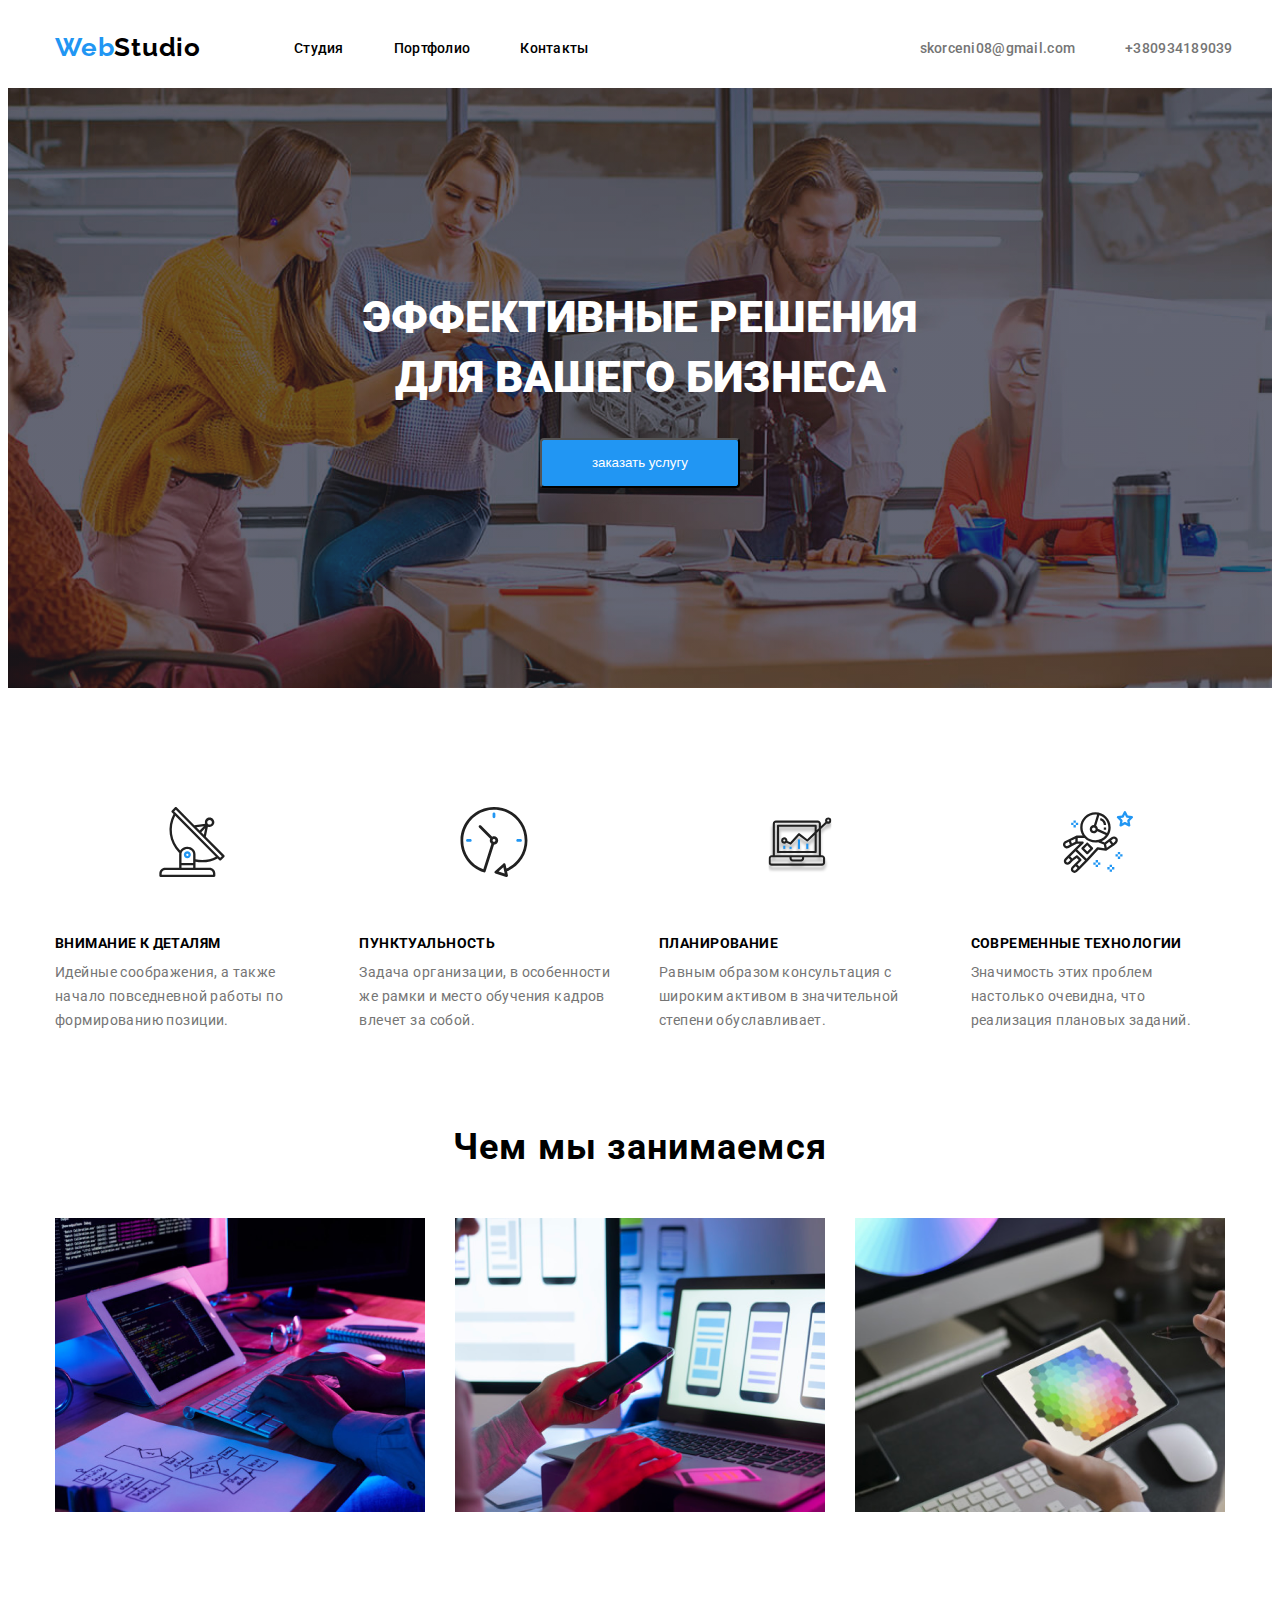
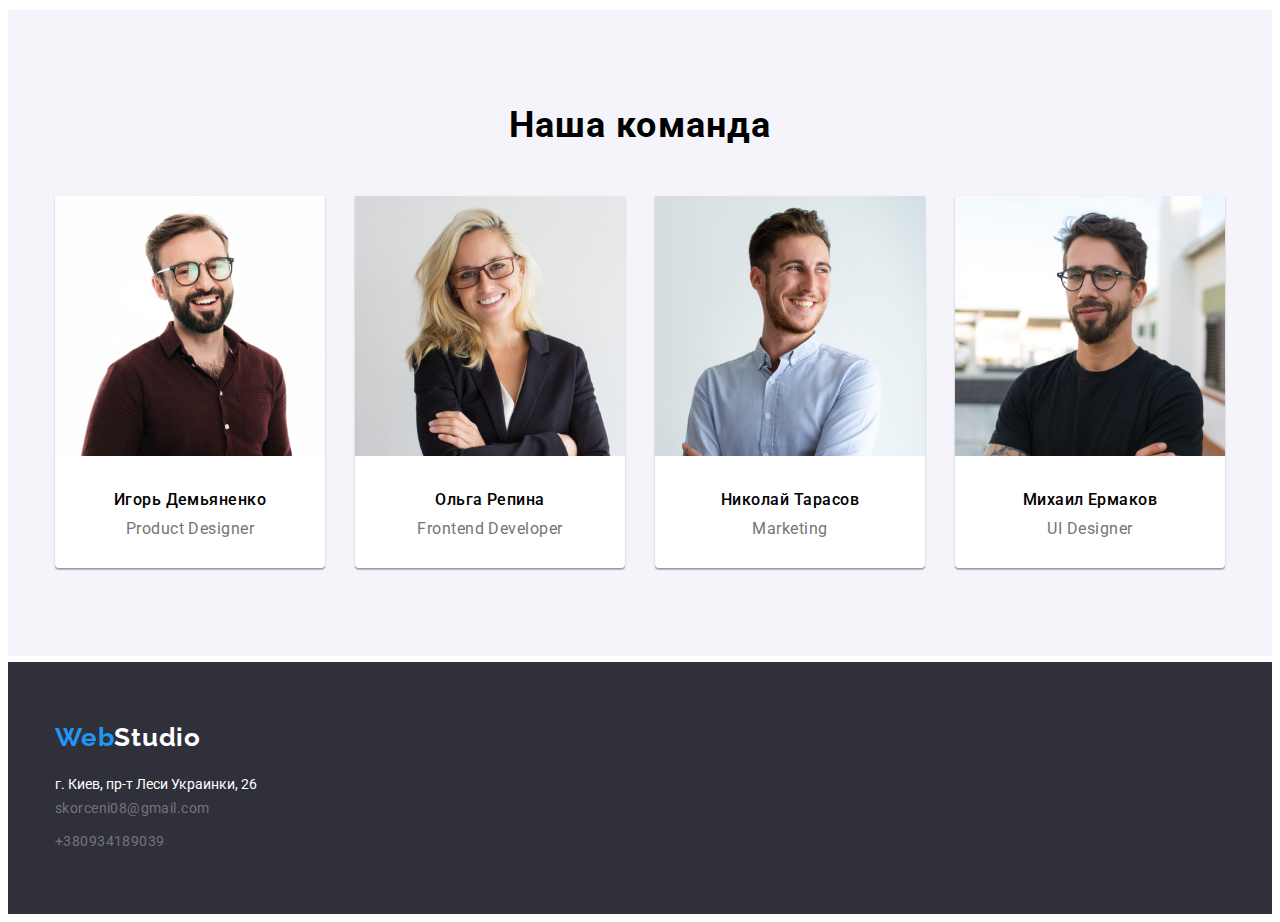
<file: index.html>
<!DOCTYPE html>
<html lang="en">
  <head>
    <meta charset="UTF-8" />
    <meta name="viewport" content="width=device-width, initial-scale=1.0" />
    <title>goit-markup-hw-04</title>
    <link
      rel="stylesheet"
      href="https://cdnjs.cloudflare.com/ajax/libs/modern-normalize/1.0.0/modern-normalize.min.css"
      integrity="sha512-ISS7cAi1PEhQ8jnbJpJZMd29NlhNj4AWYyLOSp2CE/CsHxTCu+r+t0D2yoJudVrd0/8fTVPUVDzY5Tvli75u/g=="
      crossorigin="anonymous"
    />
    <link rel="preconnect" href="https://fonts.gstatic.com" />
    <link
      href="https://fonts.googleapis.com/css2?family=Raleway:wght@700&family=Roboto:wght@400;500;700;900&display=swap"
      rel="stylesheet"
    />
    <link rel="stylesheet" href="./css/style.css" />
  </head>
  <body>
    <!--навигация-->
    <header class="header">
      <div class="container" style="display: flex">
        <nav class="nav-box" style="display: flex">
          <a href="./index.html" class="header-logo" style="display: flex"
            ><span class="web">Web</span><span class="studio">Studio</span></a
          >
          <ul class="header-navigation list" style="display: flex">
            <li class="head-link">
              <a href="./studia.html" class="header-link link-studio"
                ><p>Студия</p></a
              >
            </li>
            <li class="head-link">
              <a href="./portfolio.html" class="header-link link-portfolio"
                ><p>Портфолио</p></a
              >
            </li>
            <li class="head-link">
              <a href="./contacts.html" class="header-link link-contacts"
                ><p>Контакты</p></a
              >
            </li>
          </ul>
        </nav>
        <!--контакты-->
        <ul class="header-contacts list" style="display: flex">
          <li class="head-mail">
            <a
              href="mailto:skorceni08@gmail.com"
              class="header-contact contact-mail"
              ><p>skorceni08@gmail.com</p></a
            >
          </li>
          <li class="head-phone">
            <a href="tel:+380934189039" class="header-contact contact-tel"
              ><p>+380934189039</p>
            </a>
          </li>
        </ul>
      </div>
    </header>
    <main>
      <!-- основное -->
      <section class="baner">
        <div class="container text-baner">
          <h1 class="baner-text">
            ЭФФЕКТИВНЫЕ РЕШЕНИЯ<br />ДЛЯ ВАШЕГО БИЗНЕСА
          </h1>
          <ul class="list">
            <li>
              <button type="button" class="baner-buttons">
                заказать услугу
              </button>
            </li>
          </ul>
        </div>
      </section>
      <!-- Преимущества -->
      <section class="post-benefits">
        <div class="container benefits" style="display: flex">
          <ul class="benefits list" style="display: flex">
            <li class="text icon-antena">
              <h3 class="post-title">Внимание к деталям</h3>
              <p class="post-text">
                Идейные соображения, а также начало повседневной работы по
                формированию позиции.
              </p>
            </li>
            <li class="text icon-clock">
              <h3 class="post-title">Пунктуальность</h3>
              <p class="post-text">
                Задача организации, в особенности же рамки и место обучения
                кадров влечет за собой.
              </p>
            </li>
            <li class="text icon-diagram">
              <h3 class="post-title">Планирование</h3>
              <p class="post-text">
                Равным образом консультация с широким активом в значительной
                степени обуславливает.
              </p>
            </li>
            <li class="text icon-astronaut">
              <h3 class="post-title">Современные технологии</h3>
              <p class="post-text">
                Значимость этих проблем настолько очевидна, что реализация
                плановых заданий.
              </p>
            </li>
          </ul>
        </div>
      </section>
      <!-- фото -->

      <section class="our-work">
        <div class="container work">
          <h2 class="post-work">Чем мы занимаемся</h2>

          <ul class="work list" style="display: flex">
            <li class="photo-work">
              <img
                src="./img/box1.png"
                alt="code"
                width="370"
                height="294"
                class="photo-work"
              />
            </li>
            <li class="photo-work">
              <img
                src="./img/box2.png"
                alt="css"
                width="370"
                height="294"
                class="photo-work"
              />
            </li>
            <li class="photo-work">
              <img
                src="./img/box3.png"
                alt="css"
                width="370"
                height="294"
                class="photo-work-last"
              />
            </li>
          </ul>
        </div>
      </section>

      <!-- команда -->
      <section class="our-team">
        <div class="container main-team">
          <h2 class="post-team">Наша команда</h2>

          <ul class="team-photo list" style="display: flex">
            <li class="team">
              <img
                src="./img/PD.jpg"
                alt="product designer"
                width="270"
                height="260"
                class="photo-team"
              />
              <h3 class="name">Игорь Демьяненко</h3>
              <p class="position">Product Designer</p>
            </li>
            <li class="team">
              <img
                src="./img/FD.jpg"
                alt="Frontend Developer"
                width="270"
                height="260"
                class="photo-team"
              />
              <h3 class="name">Ольга Репина</h3>
              <p class="position">Frontend Developer</p>
            </li>
            <li class="team">
              <img
                src="./img/MA.jpg"
                alt="Marketing"
                width="270"
                height="260"
                class="photo-team"
              />
              <h3 class="name">Николай Тарасов</h3>
              <p class="position">Marketing</p>
            </li>
            <li class="team">
              <img
                src="./img/UI.jpg"
                alt="UI Designer"
                width="270"
                height="260"
                class="photo-team"
              />
              <h3 class="name">Михаил Ермаков</h3>
              <p class="position">UI Designer</p>
            </li>
          </ul>
        </div>
      </section>
    </main>

    <!-- Футер -->
    <footer class="footer">
      <div class="container">
        <a href="./index.html" class="footer-logo" style="display: flex">
          <span class="web">Web</span>
          <span class="footerstudio">Studio</span></a
        >
        <address>
          <p>
            <a
              href="https://www.google.com/maps/place/Lesi+Ukrainky+Blvd,+26,+Kyiv,+02000/@50.4265841,30.5361971,17z/data=!3m1!4b1!4m5!3m4!1s0x40d4cf0e033ecbe9:0x57a4dffefec77da0!8m2!3d50.4265807!4d30.5383858"
              class="footer-map"
            >
              г. Киев, пр-т Леси Украинки, 26</a
            >
          </p>
        </address>
        <address>
          <p class="footer-contacts">
            <a href="mailto:skorceni08@gmail.com" class="footer-contacts"
              >skorceni08@gmail.com</a
            >
          </p>
          <p class="footer-contacts">
            <a href="tel:+380934189039" class="footer-contacts"
              >+380934189039</a
            >
          </p>
        </address>
      </div>
    </footer>
  </body>
</html>
</file>
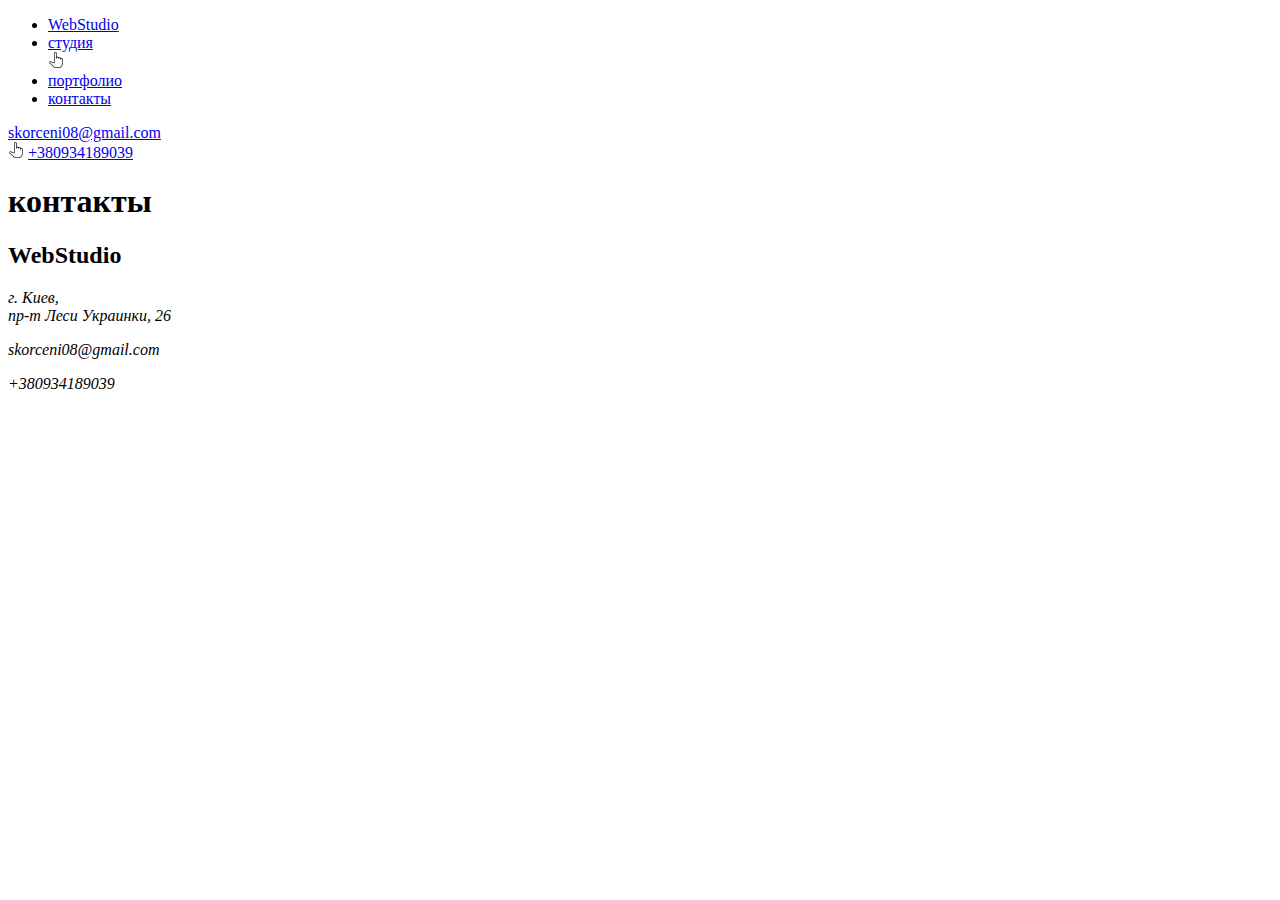
<file: contacts.html>
<!DOCTYPE html>
<html lang="en">
<head>
    <meta charset="UTF-8">
    <meta name="viewport" content="width=device-width, initial-scale=1.0">
    <title>Document</title>
</head>
<body>
     <!-- шапка --><!--навигация--><!--контакты-->
    <header>
        <nav>
           <ul>
            <li><a href="./index.html">WebStudio</a></li>
            <li><a href="./studia.html">студия</a><br><img src="./img/finger1.png" alt="fing"/></li>
            <li><a href="./portfolio.html">портфолио</a></li>
            <li><a href="./contacts.html">контакты</a></li>  
        </ul>
          </ul>
        </nav>
          <a href="mailto:skorceni08@gmail.com">skorceni08@gmail.com</a><br>
          <img src="./img/finger2.png" alt="fing2"/>
          <a href="tel:+380934189039">+380934189039</a>
    </header>
    <main>
        <!-- основное -->
        <section>
          <h1>контакты</h1>
        </section>
    </main> 
       <footer>
            <h2>WebStudio</h2>
            <address>        
              <p> г. Киев,<br> пр-т Леси Украинки, 26</p>
            </address>
            <address>
              <p> skorceni08@gmail.com</p>
              <p>+380934189039</p>
            </address>
           
    </footer>
  </body>
</html>
</file>
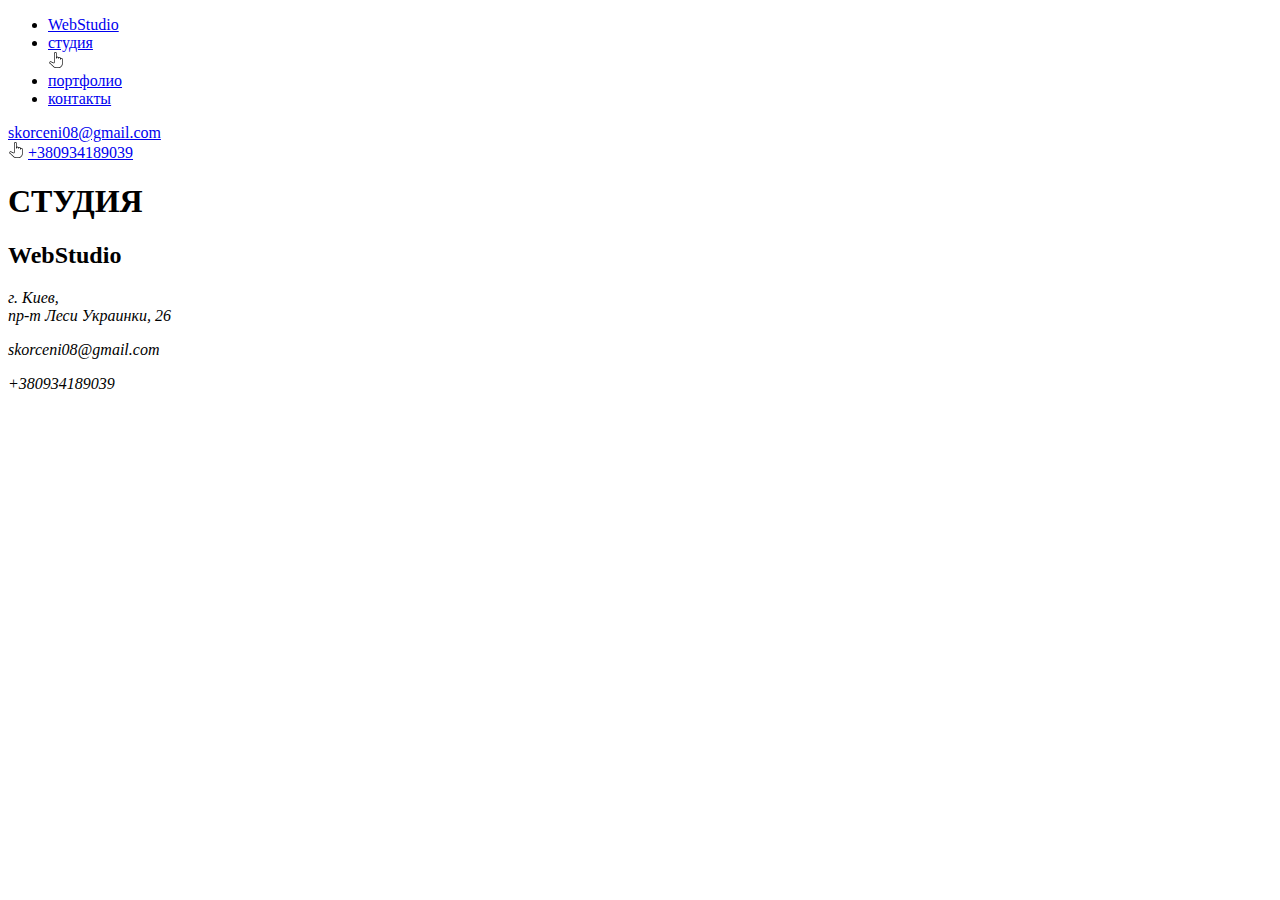
<file: studia.html>
<!DOCTYPE html>
<html lang="en">
<head>
    <meta charset="UTF-8">
    <meta name="viewport" content="width=device-width, initial-scale=1.0">
    <title>Document</title>
</head>
<body>
     <!-- шапка --><!--навигация--><!--контакты-->
    <header>
        <nav>
           <ul>
            <li><a href="./index.html">WebStudio</a></li>
            <li><a href="./studia.html">студия</a><br><img src="./img/finger1.png" alt="fing"/></li>
            <li><a href="./portfolio.html">портфолио</a></li>
            <li><a href="./contacts.html">контакты</a></li>  
        </ul>
          </ul>
        </nav>
          <a href="mailto:skorceni08@gmail.com">skorceni08@gmail.com</a><br>
          <img src="./img/finger2.png" alt="fing2"/>
          <a href="tel:+380934189039">+380934189039</a>
    </header>
    <main>
        <!-- основное -->
        <section>
          <h1>СТУДИЯ</h1>
        </section>
    </main> 
       <footer>
            <h2>WebStudio</h2>
            <address>        
              <p> г. Киев,<br> пр-т Леси Украинки, 26</p>
            </address>
            <address>
              <p> skorceni08@gmail.com</p>
              <p>+380934189039</p>
            </address>
           
    </footer>
  </body>
</html>
</file>
<file: css/style.css>
*,
::after,
::before {
  box-sizing: border-box;
}
:root {
  --primary-text-color: #757575;
  --title-text-color: #000000;
  --accent-text-color: #2196f3;
  --primary-white-color: #ffffff;
  --secondary-background-color: #2f303a;
  --button-text-color: #212121;
  --primary-background-color: #e5e5e5;
}

body {
  background-color: var(--primary-white-color);
  color: var(--primary-text-color);
  font-family: "Raleway", sans-serif;
  font-style: normal;
  font-weight: bold;
  width: auto;
}
ul {
  list-style: none;
  margin: 0;
  padding: 0;
}
p,
h1,
h2,
h3 {
  margin: 0;
}
a {
  text-decoration: none;
}
li {
  list-style-type: none;
}
.list {
  margin: 0;
  padding: 0;
}
/*логотип, меню навигации*/
.header {
  background-color: var(--primary-white-color);
  padding-top: 24px;
  padding-bottom: 25px;
}
.container {
  width: 1200px;
  padding-left: 15px;
  padding-right: 15px;
  margin-left: auto;
  margin-right: auto;
}
.header-logo {
  font-size: 26px;
  line-height: 31px;
  letter-spacing: 0.03em;
  text-align: center;

  padding-right: 93px;
}
.web {
  font-size: 26px;
  line-height: 31px;
  letter-spacing: 0.03em;
  color: var(--accent-text-color);
}
.studio {
  font-size: 26px;
  line-height: 31px;
  letter-spacing: 0.03em;
  color: var(--title-text-color);
}
.header-navigation {
  padding-top: 8px;
}
.head-link:not(:last-child) {
  padding-right: 50px;
}
.header-contacts {
  padding-left: 331px;
  padding-top: 8px;
}
.head-phone {
  padding-left: 50px;
}
.header-link {
  font-family: Roboto;
  font-weight: 500;
  font-size: 14px;
  line-height: 16px;
  letter-spacing: 0.02em;
  color: var(--title-text-color);
}
.header-contact {
  font-family: Roboto;
  font-weight: 500;
  font-size: 14px;
  line-height: 16px;
  letter-spacing: 0.02em;
  color: var(--primary-text-color);
}
.contact-icon {
  margin-right: 10px;
  fill: currentColor;
}
.contact-icon :hover,
.contact-icon :focus {
  color: var(--accent-text-color);
}
.header-contacts :hover,
.header-contacts :focus {
  color: var(--accent-text-color);
}
.header-navigation .header-link :hover,
.header-navigation .header-link :focus {
  color: var(--accent-text-color);
}
/*банер и кнопка*/
.baner {
  padding-top: 200px;
  padding-bottom: 200px;
  background: var(--secondary-background-color);
  max-width: 1600px;
  max-height: 600px;
  margin-right: auto;
  margin-left: auto;
  background-image: linear-gradient( to right, rgba(47, 48, 58, 0.4), rgba(47, 48, 58, 0.4) ), url('../img/background.jpg');
  background-size: cover;
  background-position: center;
}
  
.text-baner {
 text-align: center;
}
.baner-text {
  font-family: Roboto;
  font-style: normal;
  font-weight: 900;
  font-size: 44px;
  line-height: 1.36;
  color: var(--primary-white-color);
  padding-bottom: 30px;
}
.baner-buttons {
  width: 200px;
  height: 50px;
  left: 700px;
  top: 430px;
  background: var(--accent-text-color);
  box-shadow: 0px 4px 4px rgba(0, 0, 0, 0.15);
  border-radius: 4px;
  color: var(--primary-white-color);
}
button :hover,
button :focus {
  color: var(--accent-text-color);
  background-color: var(--title-text-color);
}
/*текст приимущества*/
.text::before {
  display: block;
  content: "";
  height: 120px;
  background-size: contain;
  background-repeat: no-repeat;
  background-position: center;
  border-radius: 4px;
}
.icon-antena::before {
  background-image: url(../img/antenna.svg);
  background-size: 70px;
  padding-top: 28px;
  padding-bottom: 22px;
  padding-left: 89px;
  padding-right: 111px;
}
.icon-clock::before{
  background-image: url(../img/clock.svg);
  background-size: 70px;
  padding-left: 100px;
  padding-right: 100px;
  padding-top: 25px;
  padding-bottom: 22px;
}
.icon-diagram::before{
  background-image: url(../img/diagram.svg);
  background-size: 70px;
  padding-left: 100px;
  padding-right: 100px;
  padding-top: 25px;
  padding-bottom: 22px;
}
.icon-astronaut::before{
  background-image: url(../img/astronaut.svg);
  background-size: 70px;
  padding-left: 100px;
  padding-right: 100px;
  padding-top: 25px;
  padding-bottom: 22px;
}



.post-benefits {
  padding-top: 94px;
  padding-bottom: 94px;
}
.benefits {
  text-align: center;
}
.post-title {
  font-family: Roboto;
  font-size: 14px;
  line-height: 16px;
  letter-spacing: 0.03em;
  text-transform: uppercase;
  color: var(--title-text-color);
  padding-bottom: 10px;
  padding-top: 33px;
}
.post-text {
  font-family: Roboto;
  font-style: normal;
  font-weight: normal;
  font-size: 14px;
  line-height: 1.71;
  letter-spacing: 0.03em;
}
.text {
  text-align: left;
}
.text:not(:last-child) {
  padding-right: 30px;
}
/*примеры рабоы*/
.our-work {
  padding-bottom: 94px;
}
.post-work {
  font-family: Roboto;
  font-size: 36px;
  line-height: 42px;
  text-align: center;
  letter-spacing: 0.03em;
  color: var(--title-text-color);
  padding-bottom: 50px;
}
.photo-work:not(:last-child) {
  padding-right: 30px;
}

/*команда*/
.our-team {
  background: #f5f4fa;
  margin-bottom: 6px;
  padding-bottom: 88px;
  padding-top: 94px;
}
.post-team {
  font-family: Roboto;
  font-size: 36px;
  line-height: 42px;
  text-align: center;
  letter-spacing: 0.03em;
  color: var(--title-text-color);
  padding-bottom: 50px;
}
.team-photo {
  justify-content: center;
}
.team {
  background: var(--primary-white-color);
  box-shadow: 0px 1px 3px rgba(0, 0, 0, 0.12), 0px 1px 1px rgba(0, 0, 0, 0.14),
    0px 2px 1px rgba(0, 0, 0, 0.2);
  border-radius: 0px 0px 4px 4px;
  text-align: center;
}
.team:not(:last-child) {
  margin-right: 30px;
}
.name {
  font-family: Roboto;
  font-weight: 500;
  font-size: 16px;
  line-height: 19px;
  letter-spacing: 0.03em;
  color: var(--title-text-color);
  padding-top: 30px;
  padding-bottom: 10px;
}
.position {
  font-family: Roboto;
  font-weight: normal;
  font-size: 16px;
  line-height: 19px;
  letter-spacing: 0.03em;
  padding-bottom: 30px;
}

/*футер навигация*/

.footer {
  background: var(--secondary-background-color);
  padding-top: 60px;
  padding-bottom: 60px;
}
.footer-logo {
  font-size: 26px;
  line-height: 1.19;
  letter-spacing: 0.03em;
  text-align: center;
  padding-bottom: 20px;
}
.footerstudio {
  font-family: Raleway;
  font-size: 26px;
  line-height: 1.19;
  letter-spacing: 0.03em;
  color: var(--primary-white-color);
}
.footer-map {
  font-family: Roboto;
  font-style: normal;
  font-weight: normal;
  font-size: 14px;
  line-height: 1.71;
  color: var(--primary-white-color);
  padding-bottom: 9px;
}

.footer-contacts {
  font-family: Roboto;
  font-style: normal;
  font-weight: normal;
  font-size: 14px;
  line-height: 1.71;
  letter-spacing: 0.03em;
  color: var(--primary-text-color);
}
.footer-contacts:not(:last-child) {
  padding-bottom: 9px;
}
address :focus,
address :hover {
  color: var(--accent-text-color);
}

/*страница портфолио*/
.portfolio-container {
  background-color: var(--primary-white-color);
  padding-bottom: 64px;
  padding-top: 94px;
}
.buttons-section :hover,
.buttons-section :focus {
  color: var(--primary-white-color);
  background-color: var(--accent-text-color);
}
.buttons-container {
  display: flex;
  justify-content: center;
  padding-bottom: 34px;
}
.buttons {
  display: inline-block;
  padding: 6px 22px;
  width: max-content;
  height: 38px;
  border-radius: 4px;
  font-family: Roboto;
  font-weight: 500;
  font-size: 16px;
  line-height: 1.62;
  text-align: center;
  letter-spacing: 0.03em;
  color: var(--button-text-color);
  background-color: var(--primary-white-color);
  border-color: var(--primary-white-color);
  border-width: 0px;
}
.buttons-section:not(:last-child) {
  padding-right: 8px;
}
.name-project {
  font-family: Roboto;
  font-size: 18px;
  line-height: 36px;
  letter-spacing: 0.06em;
  color: var(--title-text-color);
  text-align: left;
  padding-bottom: 4px;
}
.tipe-project {
  font-family: Roboto;
  font-weight: normal;
  font-size: 16px;
  line-height: 30px;
  letter-spacing: 0.03em;
  text-align: left;
}
.project-one:not(:last-child),
.project-two:not(:last-child),
.project-thre:not(:last-child) {
  padding-right: 30px;
}
.project-one,
.project-two,
.project-thre {
  padding-bottom: 30px;
}
.project-diskription {
  padding: 20px 24px;
  border: 1px solid #eeeeee;
  border-top: none;
  box-sizing: border-box;
}
</file>
